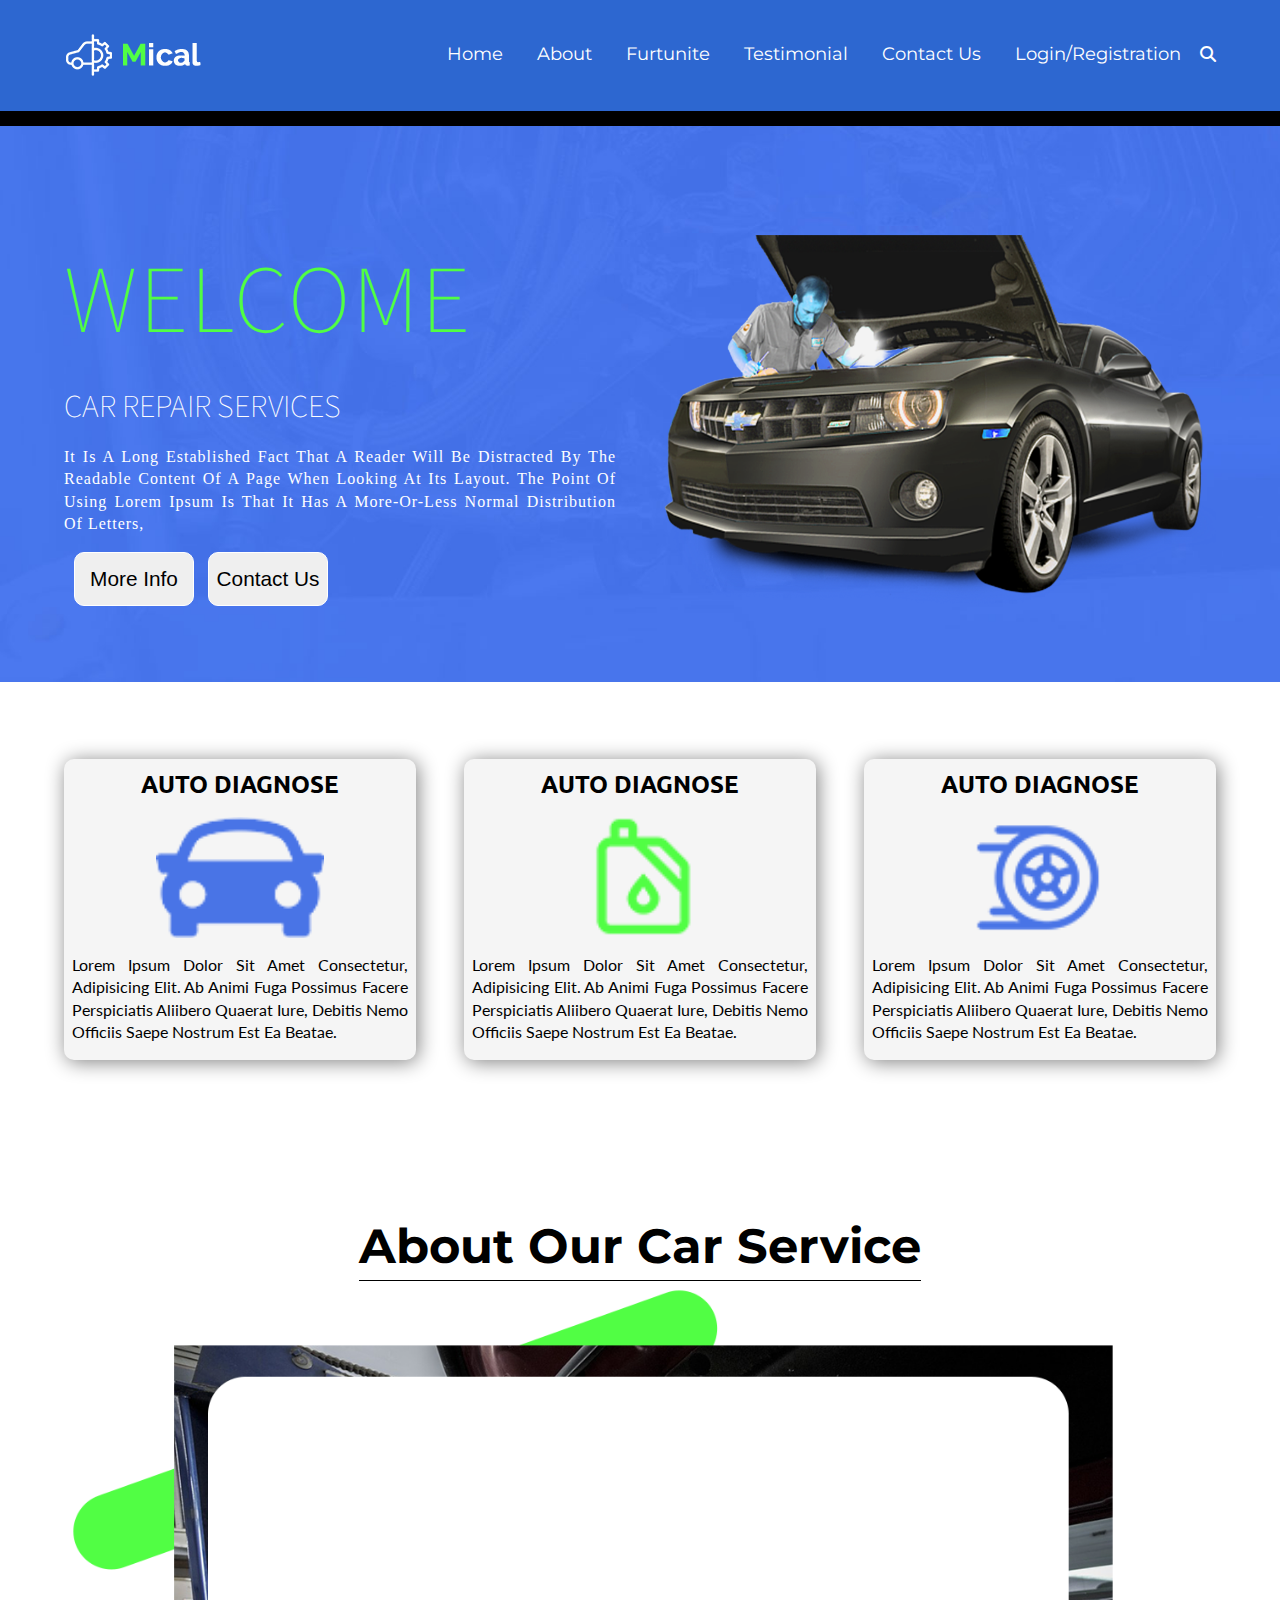
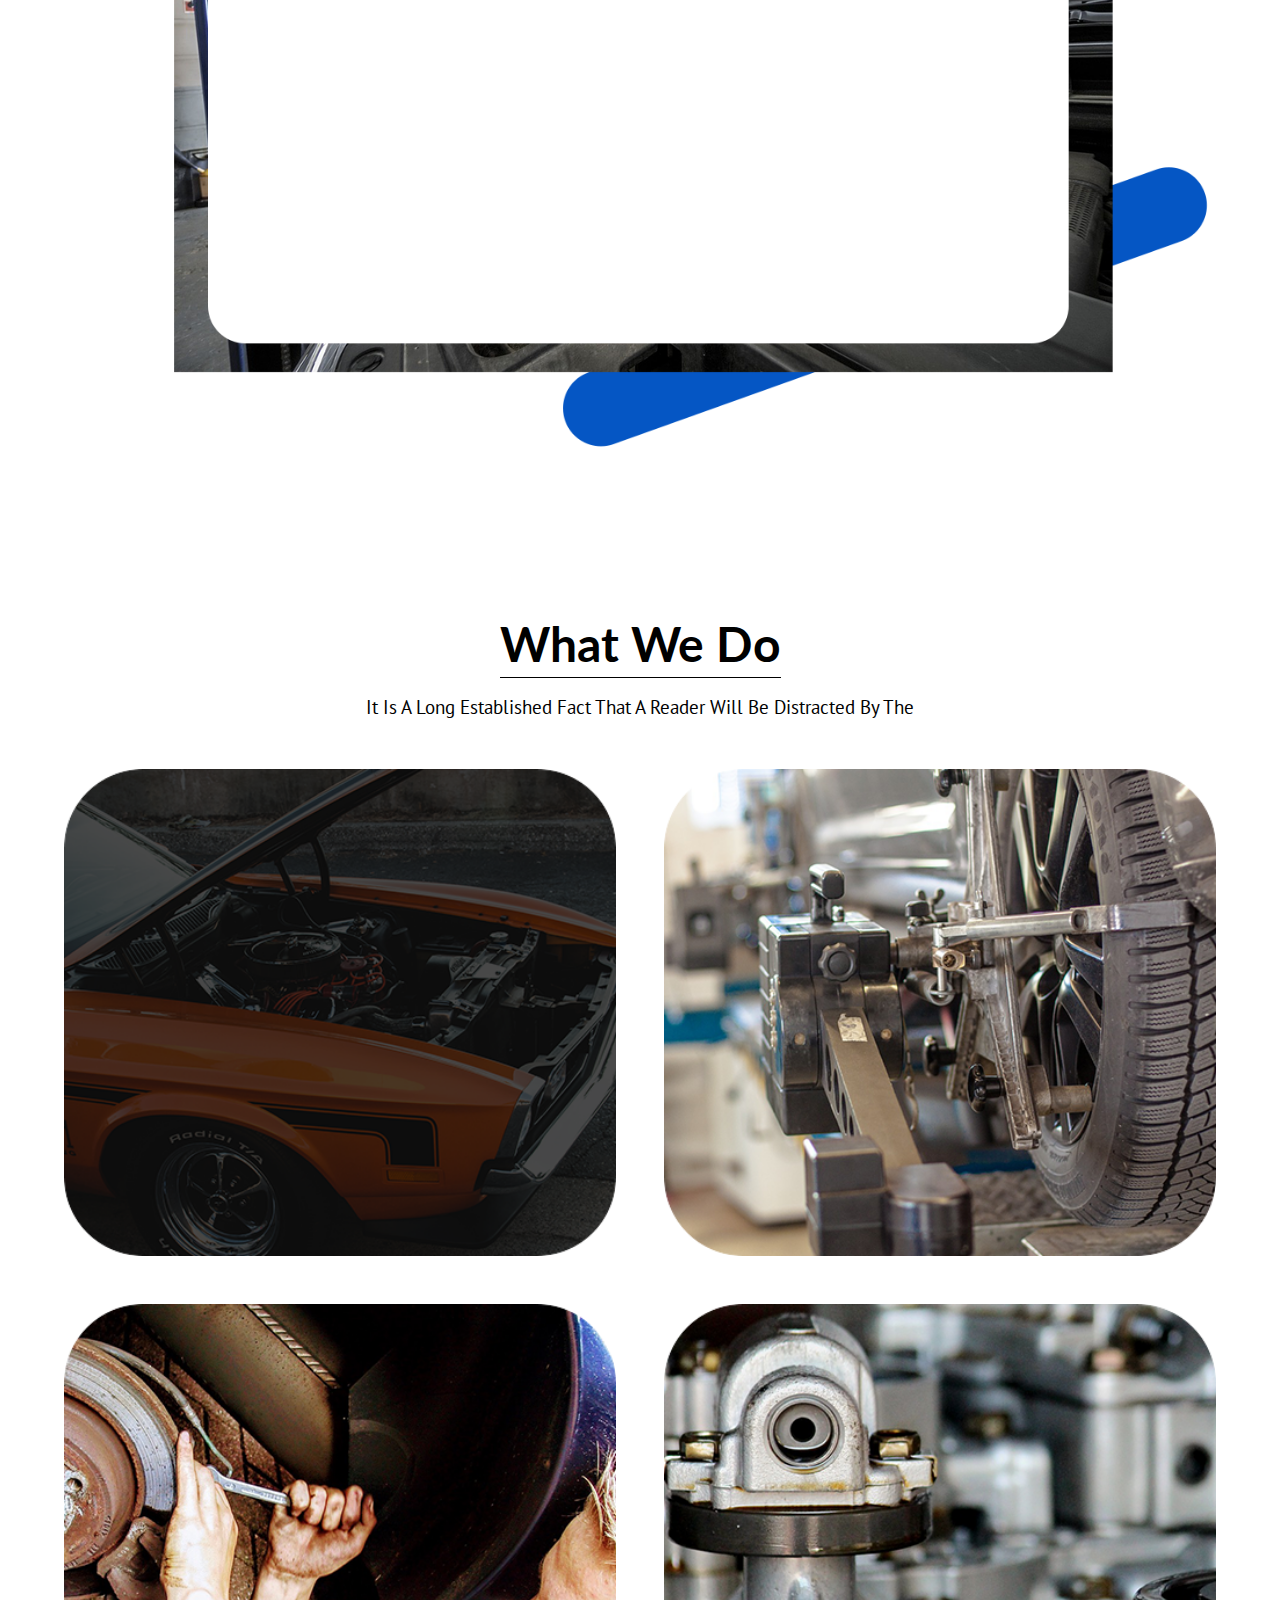
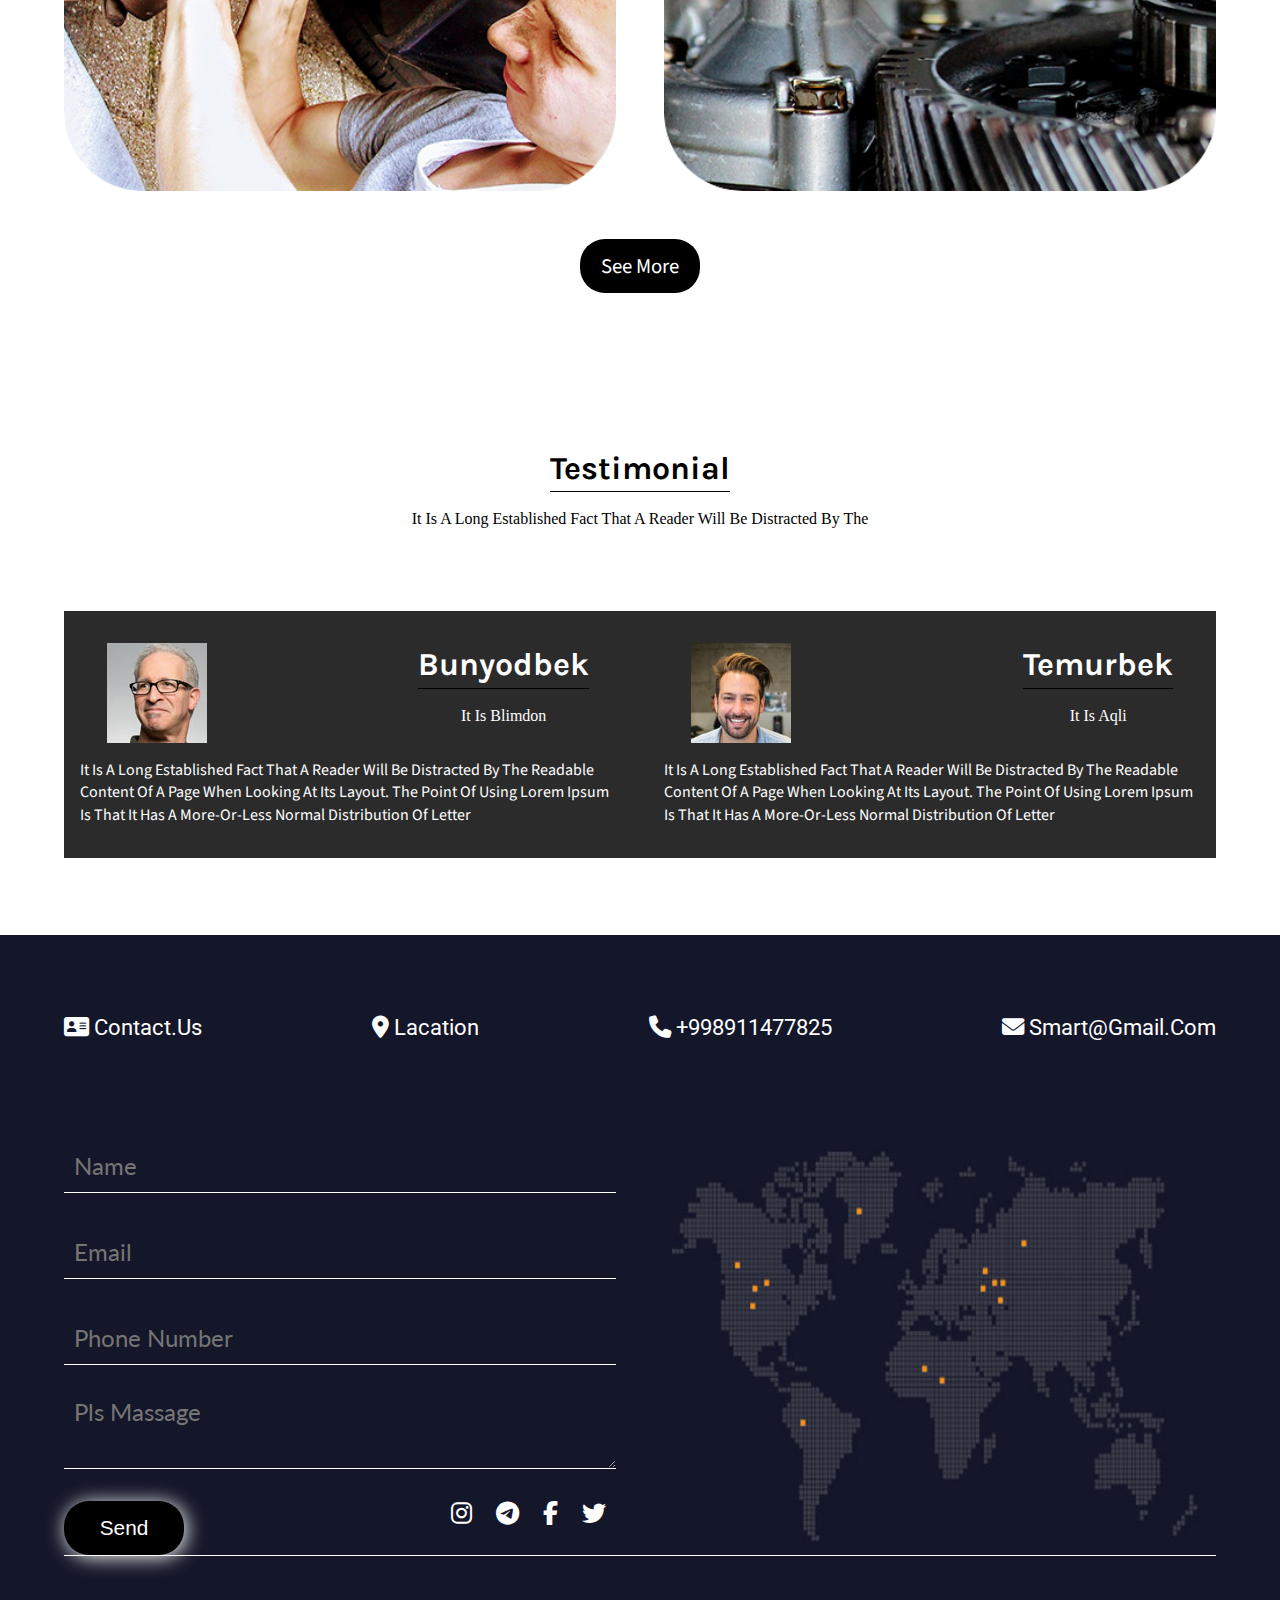
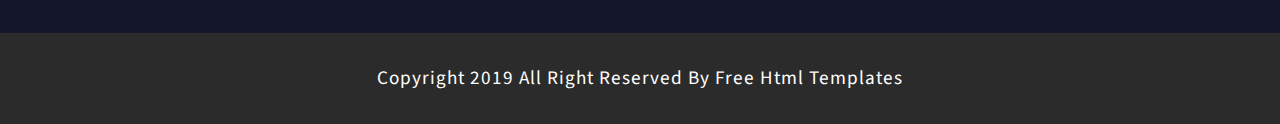
<file: index.html>
<!DOCTYPE html>
<html lang="en">
<head>
    <meta charset="UTF-8">
    <meta http-equiv="X-UA-Compatible" content="IE=edge">
    <meta name="viewport" content="width=device-width, initial-scale=1.0">
    <title>car</title>
    <link rel="stylesheet" href="css/style.css">
    <link rel="stylesheet" href="css/responsive.css">
    <link rel="stylesheet" href="https://cdnjs.cloudflare.com/ajax/libs/font-awesome/6.4.0/css/all.min.css" />

</head>
<body>


    <!-- <div class="loader">
     <img src="/img/loader.svg" alt="">
    </div> -->

    <header class="header">
  
            <div class="navigation">
                <div class="container">
                <nav class="navbar">
                    <div class="nav__logo">
                        <img src="/img/logo.png" alt="logo">
                    </div>
                    <div class="navbar__nav">
                        <a href="index.html">home</a>
                        <a href="about.html">about</a>
                        <a href="what.html">furtunite</a>
                        <a href="testmonial.html">testimonial</a>
                        <a href="contact.html">contact us</a>
                        <a href="#">login/registration</a>
                        <i class="fa-solid fa-search"></i>
                        <i class="fa-solid fa-bars"></i>
                    </div>
                </nav>
            </div>
        </div>
        <div class="banner">
            <div class="container">
                <div class="banner__content">
                    <div class="banner__item">
                        <h1>WELCOME</h1>
                        <span>CAR REPAIR SERVICES</span>
                        <p>It Is A Long Established Fact That A Reader Will Be Distracted By The Readable Content Of A Page When Looking At Its Layout. The Point Of Using Lorem Ipsum Is That It Has A More-Or-Less Normal Distribution Of Letters,</p>
                        <button>more info</button>
                        <button>contact us</button>
                    </div>
                    <div class="banner__item">
                        <img src="/img/car.png" alt="rasm">
                    </div>
                </div>
            </div>
        </div>
    </header>


    <!-- auto  -->

   <div class="avto">
    <div class="container">
        <div class="avto__content">
            <div class="avto__item">
                <h2>AUTO DIAGNOSE</h2>
                <div class="avto__img">
                <img src="img/thr.png" alt="rasm">
                </div>
                <p>Lorem ipsum dolor sit amet consectetur, adipisicing elit. Ab animi fuga possimus facere perspiciatis aliibero quaerat iure, debitis nemo officiis saepe nostrum est ea beatae.</p>
            </div>
            <!-- 2 -->
            <div class="avto__item">
                <h2>AUTO DIAGNOSE</h2>
                <div class="avto__img">
                <img src="img/thr1.png" alt="rasm">
                </div>
                <p>Lorem ipsum dolor sit amet consectetur, adipisicing elit. Ab animi fuga possimus facere perspiciatis aliibero quaerat iure, debitis nemo officiis saepe nostrum est ea beatae.</p>
            </div>
            <!-- 3 -->
            <div class="avto__item">
                <h2>AUTO DIAGNOSE</h2>
                <div class="avto__img">
                <img src="img/thr2.png" alt="rasm">
                </div>
                <p>Lorem ipsum dolor sit amet consectetur, adipisicing elit. Ab animi fuga possimus facere perspiciatis aliibero quaerat iure, debitis nemo officiis saepe nostrum est ea beatae.</p>
            </div>
        </div>
    </div>
   </div>
   <!-- about  -->


   <div class="about">
        <div class="container">
            <div class="about__title">
                <h2>About Our Car Service</h2>
            </div>
         
            <div class="about__img">
                <img src="img/about.png" alt="rasm">
            </div>
        </div>
   </div>

    <div class="what">
        <div class="container">
            <div class="what__title">
                <h2>What We Do</h2>
                <p>It Is A Long Established Fact That A Reader Will Be Distracted By The
                </p>
            </div>
            <div class="what__content">
                <div class="what__item">
                    <img src="img/img1.png" alt="rasm">
                    <div class="what__hover">
                        <h2>QUICK REPAIR</h2>
                        <span>TOTAL SERVICE</span>
                    </div>
                </div>
                <!-- 2 -->
                <div class="what__item">
                    <img src="img/img2.png" alt="rasm">
                     <div class="what__hover">
                        <h2>QUICK REPAIR</h2>
                        <span>TOTAL SERVICE</span>
                    </div>
                </div>
                <!-- 3 -->
                <div class="what__item">
                    <img src="img/img3.png" alt="rasm">
                     <div class="what__hover">
                        <h2>QUICK REPAIR</h2>
                        <span>TOTAL SERVICE</span>
                    </div>
                </div>
                <!-- 4 -->
                <div class="what__item">
                    <img src="img/img4.png" alt="rasm">
                     <div class="what__hover">
                        <h2>QUICK REPAIR</h2>
                        <span>TOTAL SERVICE</span>
                    </div>
                </div>
            </div>
            <button>see more</button>
        </div>
    </div>

    <div class="testimonial">
        <div class="container">
            <div class="testimonial__title">
                <h2>testimonial</h2>
                <p>It Is A Long Established Fact That A Reader Will Be Distracted By The</p>

            </div>
            <div class="testimonial__content">
                <div class="testimonial__item">
                    
                    <div class="test__mix">
                        <div class="testimonial__img">
                            <img src="img/tes.jpg" alt="ddd">
                        </div>
                        <div class="testimonial__title">
                            <h2>bunyodbek</h2>
                            <p>it is blimdon</p>
                        </div>
                    </div>

                    <div class="title">
                        <p>It Is A Long Established Fact That A Reader Will Be Distracted By The Readable Content Of A Page When Looking At Its Layout. The Point Of Using Lorem Ipsum Is That It Has A More-Or-Less Normal Distribution Of Letter</p>
                    </div>
                </div>
                <!-- 2 -->
                <div class="testimonial__item">
                    <div class="test__mix">
                        <div class="testimonial__img">
                            <img src="img/tes1.jpg" alt="ddd">
                        </div>
                        <div class="testimonial__title">
                            <h2>temurbek</h2>
                            <p>it is aqli</p>
                        </div>
                    </div>
                    <div class="title">
                        <p>It Is A Long Established Fact That A Reader Will Be Distracted By The Readable Content Of A Page When Looking At Its Layout. The Point Of Using Lorem Ipsum Is That It Has A More-Or-Less Normal Distribution Of Letter</p>
                    </div>
                </div>
            </div>
        </div>
    </div>

    <div class="map">
        <div class="container">
            <div class="map__title">
                <a href="#">
                    <i class="fa-solid fa-address-card"></i> contact.us
                </a>
                <a target="_blank" href="https://www.google.com/maps/">
                    <i class="fa-solid fa-location-dot"></i> lacation
                </a>
                <a href="tel:+9114778725">
                    <i class="fa-solid fa-phone"></i> +998911477825
                </a>
                <a href="mailto:muhammadibrohimov0306@gmail.com">
                    <i class="fa-solid fa-envelope"></i> smart@gmail.com
                </a>
            </div>
            <div class="contact__content">
                <div class="contact__item">
                    <form action="">
                        <input type="text" placeholder="name">
                        <input type="email" placeholder="email">
                        <input type="phone" placeholder="phone number">
                        <textarea  placeholder="pls massage"></textarea>
                        <div class="conatct__footer">
                            <button type="submit">send</button>
                            <div class="social_media">
                                <i class="fa-brands fa-instagram"></i>
                                <i class="fa-brands fa-telegram"></i>
                                <i class="fa-brands fa-facebook-f"></i>
                                <i class="fa-brands fa-twitter"></i>

                            </div>
                        </div>
                    </form>
                </div>
                <div class="contact__item">
                    <img src="img/map.jpg" alt="map">
                </div>
            </div>
        </div>
    </div>
    <footer class="footer">
        <div class="container">
            <p>Copyright 2019 All Right Reserved By Free Html Templates</p>
        </div>
    </footer>
    <!-- <script src="js/script.js"></script> -->
</body> 
</html>
</file>
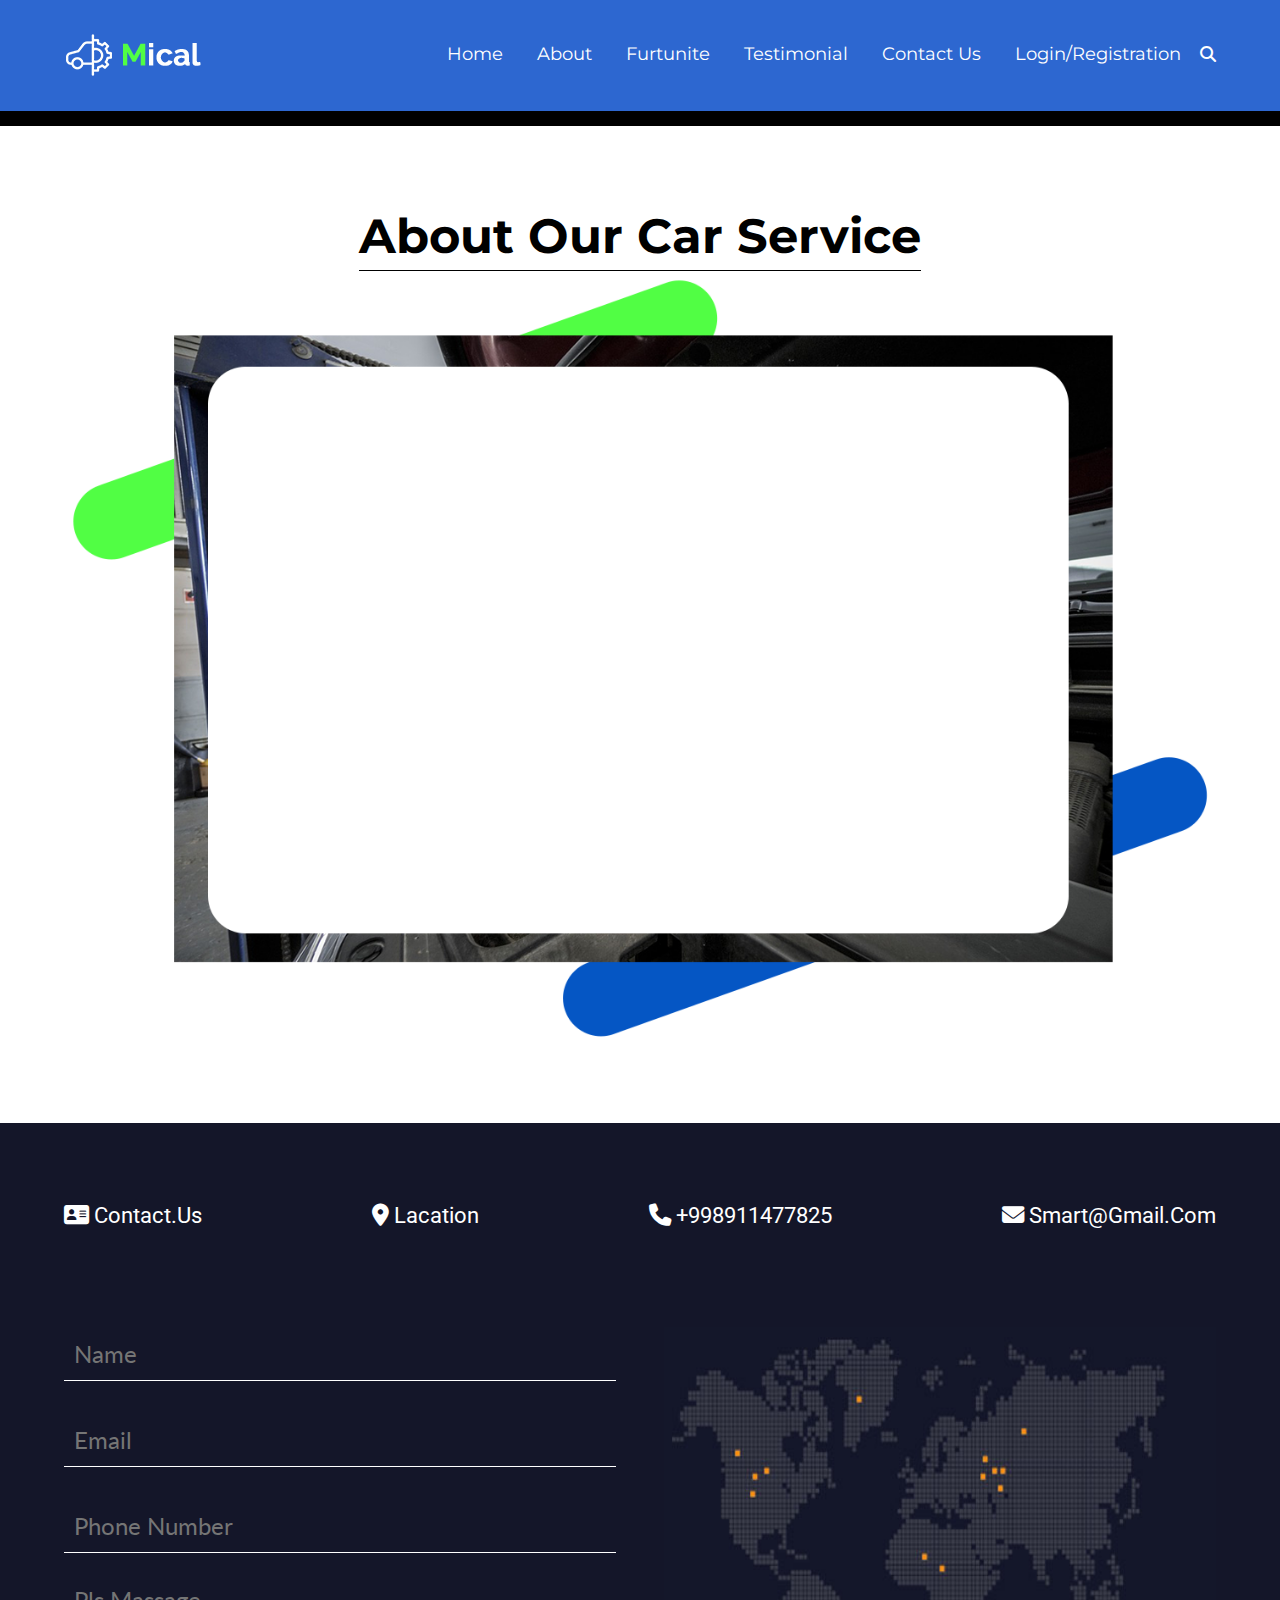
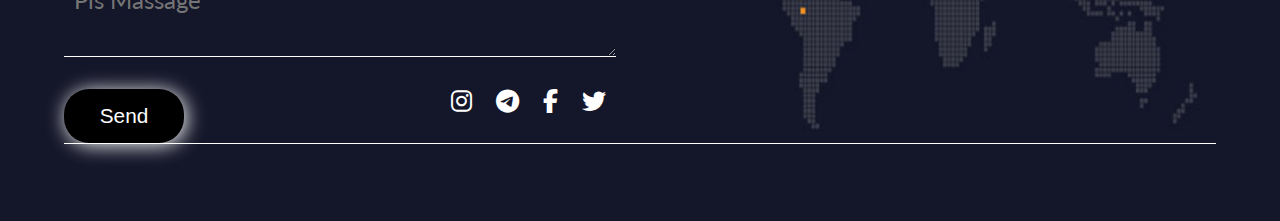
<file: about.html>
<!DOCTYPE html>
<html lang="en">
<head>
    <meta charset="UTF-8">
    <meta http-equiv="X-UA-Compatible" content="IE=edge">
    <meta name="viewport" content="width=device-width, initial-scale=1.0">
    <title>about</title>
    <link rel="stylesheet" href="css/style.css">
    <link rel="stylesheet" href="css/responsive.css">
    <link rel="stylesheet" href="https://cdnjs.cloudflare.com/ajax/libs/font-awesome/6.4.0/css/all.min.css" />

</head>
<body>
    <div class="navigation">
        <div class="container">
        <nav class="navbar">
            <div class="nav__logo">
                <img src="/img/logo.png" alt="logo">
            </div>
            <div class="navbar__nav">
                <a href="index.html">home</a>
                <a href="about.html">about</a>
                <a href="what.html">furtunite</a>
                <a href="testmonial.html">testimonial</a>
                <a href="contact.html">contact us</a>
                <a href="#">login/registration</a>
                <i class="fa-solid fa-search"></i>
                <i class="fa-solid fa-bars"></i>
            </div>
        </nav>
    </div>
</div>

<div class="about">
    <div class="container">
        <div class="about__title">
            <h2>About Our Car Service</h2>
        </div>
     
        <div class="about__img">
            <img src="img/about.png" alt="rasm">
        </div>
    </div>
</div>

<div class="map">
    <div class="container">
        <div class="map__title">
            <a href="#">
                <i class="fa-solid fa-address-card"></i> contact.us
            </a>
            <a target="_blank" href="https://www.google.com/maps/">
                <i class="fa-solid fa-location-dot"></i> lacation
            </a>
            <a href="tel:+9114778725">
                <i class="fa-solid fa-phone"></i> +998911477825
            </a>
            <a href="mailto:muhammadibrohimov0306@gmail.com">
                <i class="fa-solid fa-envelope"></i> smart@gmail.com
            </a>
        </div>
        <div class="contact__content">
            <div class="contact__item">
                <form action="">
                    <input type="text" placeholder="name">
                    <input type="email" placeholder="email">
                    <input type="phone" placeholder="phone number">
                    <textarea  placeholder="pls massage"></textarea>
                    <div class="conatct__footer">
                        <button type="submit">send</button>
                        <div class="social_media">
                            <i class="fa-brands fa-instagram"></i>
                            <i class="fa-brands fa-telegram"></i>
                            <i class="fa-brands fa-facebook-f"></i>
                            <i class="fa-brands fa-twitter"></i>

                        </div>
                    </div>
                </form>
            </div>
            <div class="contact__item">
                <img src="img/map.jpg" alt="map">
            </div>
        </div>
    </div>
</div>
</body>
</html>
</file>
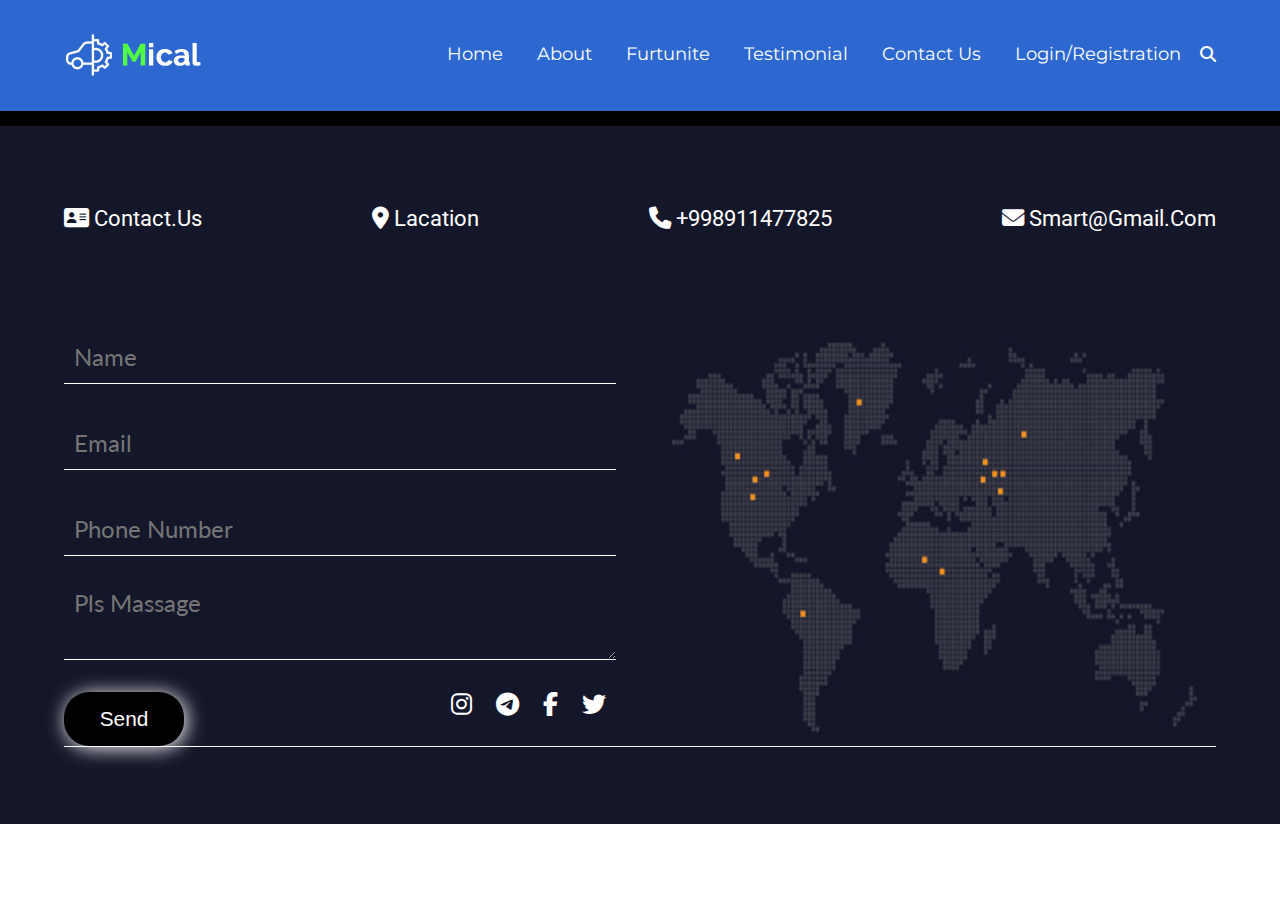
<file: contact.html>
<!DOCTYPE html>
<html lang="en">
<head>
    <meta charset="UTF-8">
    <meta http-equiv="X-UA-Compatible" content="IE=edge">
    <meta name="viewport" content="width=device-width, initial-scale=1.0">
    <title>contact</title>
    <link rel="stylesheet" href="css/style.css">
    <link rel="stylesheet" href="css/responsive.css">
    <link rel="stylesheet" href="https://cdnjs.cloudflare.com/ajax/libs/font-awesome/6.4.0/css/all.min.css" />

</head>
<body>
    <div class="navigation">
        <div class="container">
        <nav class="navbar">
            <div class="nav__logo">
                <img src="/img/logo.png" alt="logo">
            </div>
            <div class="navbar__nav">
                <a href="index.html">home</a>
                <a href="about.html">about</a>
                <a href="what.html">furtunite</a>
                <a href="testmonial.html">testimonial</a>
                <a href="contact.html">contact us</a>
                <a href="#">login/registration</a>
                <i class="fa-solid fa-search"></i>
                <i class="fa-solid fa-bars"></i>
            </div>
        </nav>
    </div>
</div>


<div class="map">
    <div class="container">
        <div class="map__title">
            <a href="#">
                <i class="fa-solid fa-address-card"></i> contact.us
            </a>
            <a target="_blank" href="https://www.google.com/maps/">
                <i class="fa-solid fa-location-dot"></i> lacation
            </a>
            <a href="tel:+9114778725">
                <i class="fa-solid fa-phone"></i> +998911477825
            </a>
            <a href="mailto:muhammadibrohimov0306@gmail.com">
                <i class="fa-solid fa-envelope"></i> smart@gmail.com
            </a>
        </div>
        <div class="contact__content">
            <div class="contact__item">
                <form action="">
                    <input type="text" placeholder="name">
                    <input type="email" placeholder="email">
                    <input type="phone" placeholder="phone number">
                    <textarea  placeholder="pls massage"></textarea>
                    <div class="conatct__footer">
                        <button type="submit">send</button>
                        <div class="social_media">
                            <i class="fa-brands fa-instagram"></i>
                            <i class="fa-brands fa-telegram"></i>
                            <i class="fa-brands fa-facebook-f"></i>
                            <i class="fa-brands fa-twitter"></i>

                        </div>
                    </div>
                </form>
            </div>
            <div class="contact__item">
                <img src="img/map.jpg" alt="map">
            </div>
        </div>
    </div>
</div>
</body>
</html>
</file>
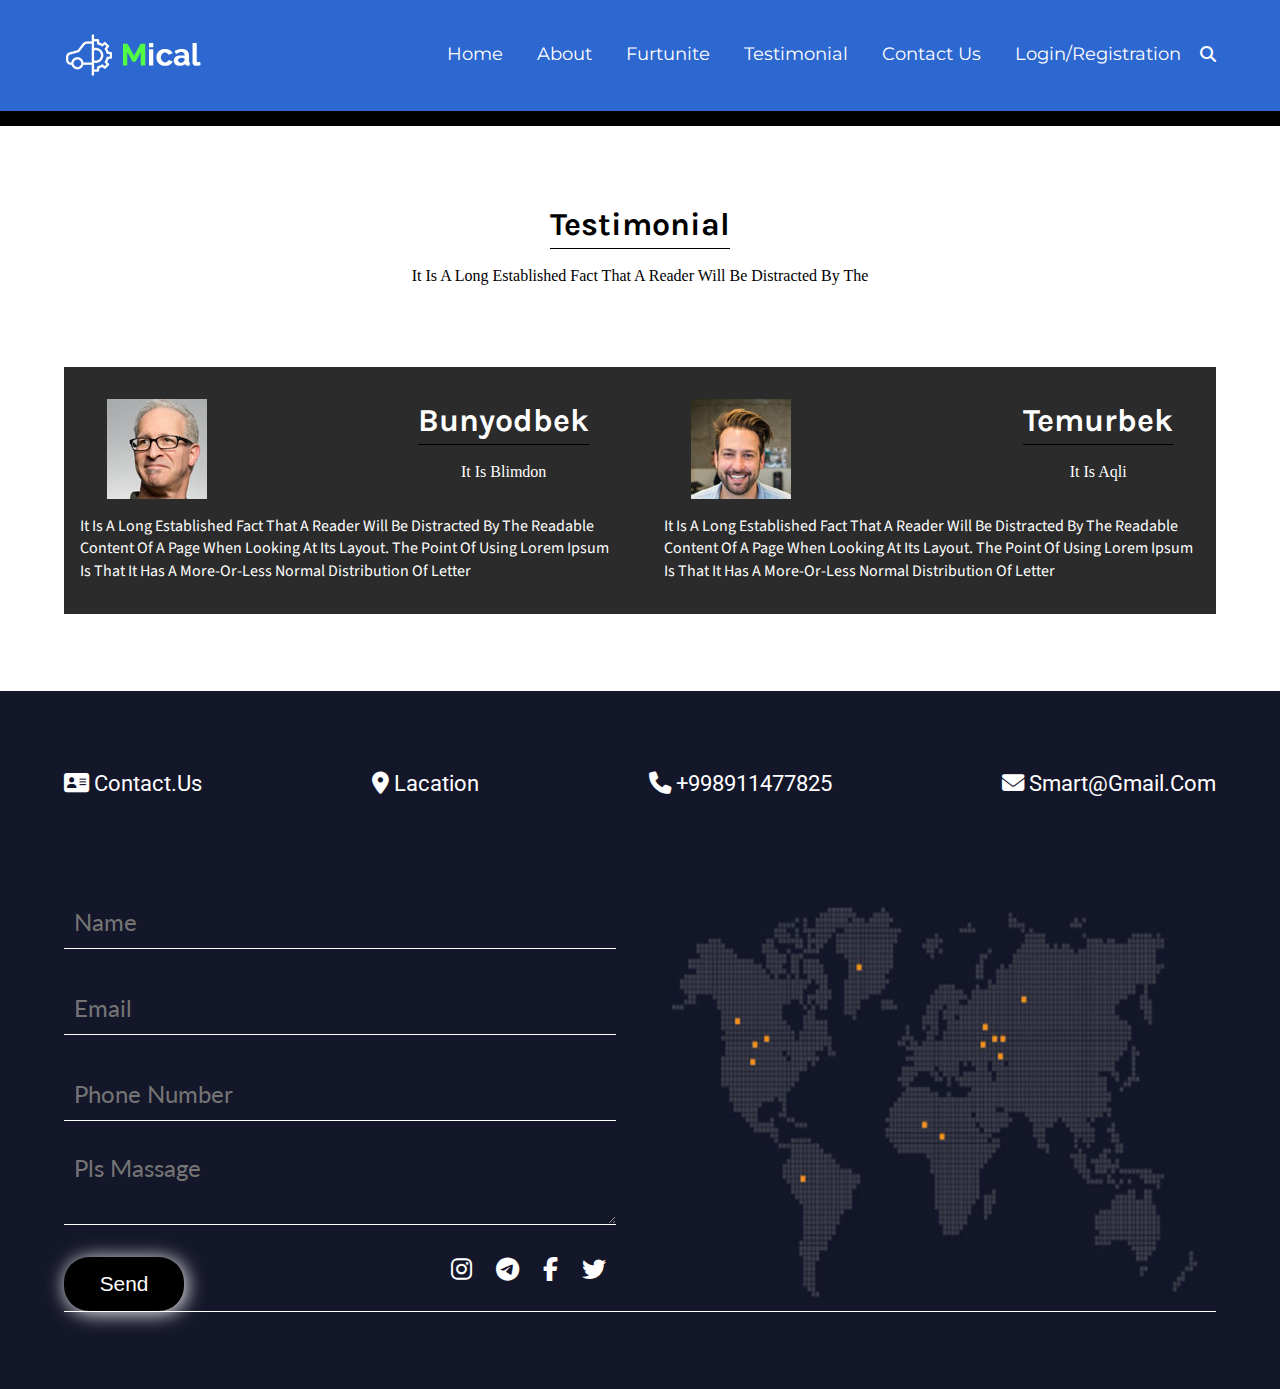
<file: testmonial.html>
<!DOCTYPE html>
<html lang="en">
<head>
    <meta charset="UTF-8">
    <meta http-equiv="X-UA-Compatible" content="IE=edge">
    <meta name="viewport" content="width=device-width, initial-scale=1.0">
    <title>testimonial</title>
    <link rel="stylesheet" href="css/style.css">
    <link rel="stylesheet" href="css/responsive.css">
    <link rel="stylesheet" href="https://cdnjs.cloudflare.com/ajax/libs/font-awesome/6.4.0/css/all.min.css" />

</head>
<body>
    <div class="navigation">
        <div class="container">
        <nav class="navbar">
            <div class="nav__logo">
                <img src="/img/logo.png" alt="logo">
            </div>
            <div class="navbar__nav">
                <a href="index.html">home</a>
                <a href="about.html">about</a>
                <a href="what.html">furtunite</a>
                <a href="testmonial.html">testimonial</a>
                <a href="contact.html">contact us</a>
                <a href="#">login/registration</a>
                <i class="fa-solid fa-search"></i>
                <i class="fa-solid fa-bars"></i>
            </div>
        </nav>
    </div>
</div>



<div class="testimonial">
    <div class="container">
        <div class="testimonial__title">
            <h2>testimonial</h2>
            <p>It Is A Long Established Fact That A Reader Will Be Distracted By The</p>

        </div>
        <div class="testimonial__content">
            <div class="testimonial__item">
                
                <div class="test__mix">
                    <div class="testimonial__img">
                        <img src="img/tes.jpg" alt="ddd">
                    </div>
                    <div class="testimonial__title">
                        <h2>bunyodbek</h2>
                        <p>it is blimdon</p>
                    </div>
                </div>

                <div class="title">
                    <p>It Is A Long Established Fact That A Reader Will Be Distracted By The Readable Content Of A Page When Looking At Its Layout. The Point Of Using Lorem Ipsum Is That It Has A More-Or-Less Normal Distribution Of Letter</p>
                </div>
            </div>
            <!-- 2 -->
            <div class="testimonial__item">
                <div class="test__mix">
                    <div class="testimonial__img">
                        <img src="img/tes1.jpg" alt="ddd">
                    </div>
                    <div class="testimonial__title">
                        <h2>temurbek</h2>
                        <p>it is aqli</p>
                    </div>
                </div>
                <div class="title">
                    <p>It Is A Long Established Fact That A Reader Will Be Distracted By The Readable Content Of A Page When Looking At Its Layout. The Point Of Using Lorem Ipsum Is That It Has A More-Or-Less Normal Distribution Of Letter</p>
                </div>
            </div>
        </div>
    </div>
</div>




<div class="map">
    <div class="container">
        <div class="map__title">
            <a href="#">
                <i class="fa-solid fa-address-card"></i> contact.us
            </a>
            <a target="_blank" href="https://www.google.com/maps/">
                <i class="fa-solid fa-location-dot"></i> lacation
            </a>
            <a href="tel:+9114778725">
                <i class="fa-solid fa-phone"></i> +998911477825
            </a>
            <a href="mailto:muhammadibrohimov0306@gmail.com">
                <i class="fa-solid fa-envelope"></i> smart@gmail.com
            </a>
        </div>
        <div class="contact__content">
            <div class="contact__item">
                <form action="">
                    <input type="text" placeholder="name">
                    <input type="email" placeholder="email">
                    <input type="phone" placeholder="phone number">
                    <textarea  placeholder="pls massage"></textarea>
                    <div class="conatct__footer">
                        <button type="submit">send</button>
                        <div class="social_media">
                            <i class="fa-brands fa-instagram"></i>
                            <i class="fa-brands fa-telegram"></i>
                            <i class="fa-brands fa-facebook-f"></i>
                            <i class="fa-brands fa-twitter"></i>

                        </div>
                    </div>
                </form>
            </div>
            <div class="contact__item">
                <img src="img/map.jpg" alt="map">
            </div>
        </div>
    </div>
</div>
</body>
</html>
</file>
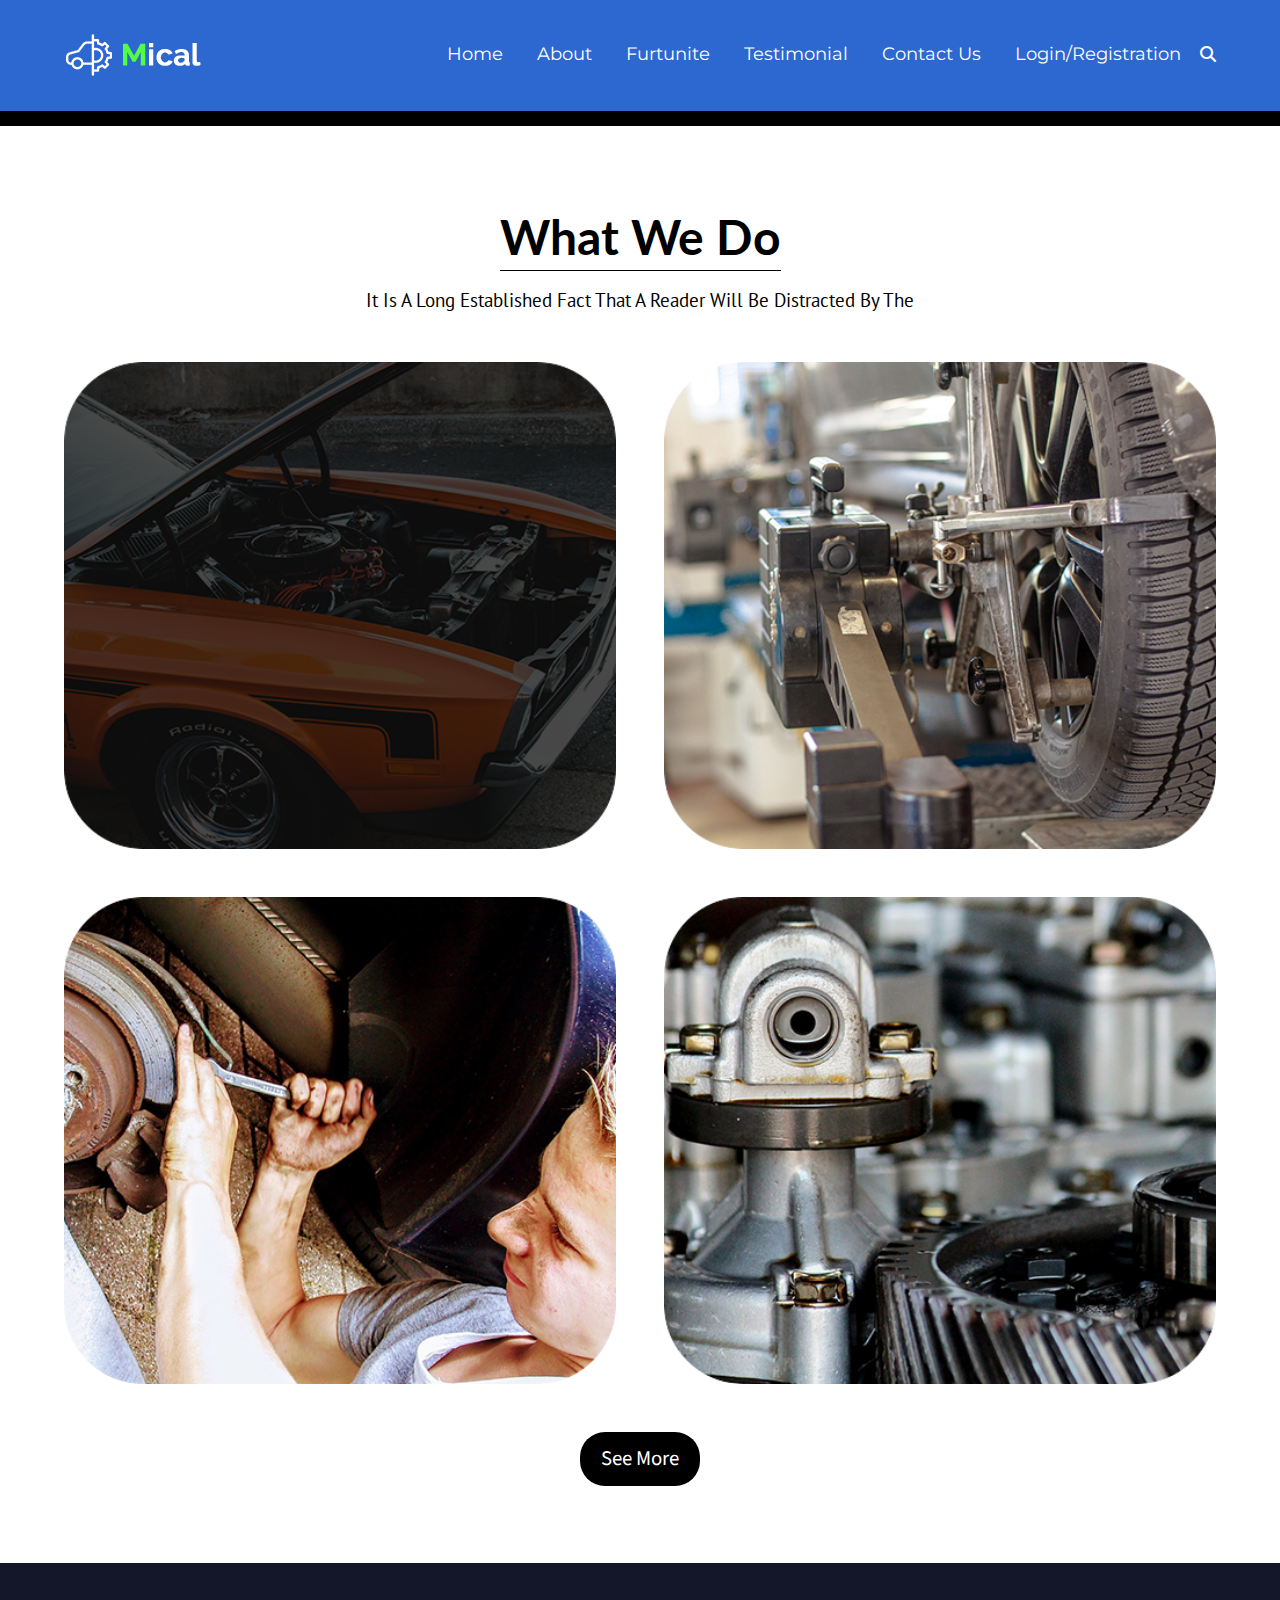
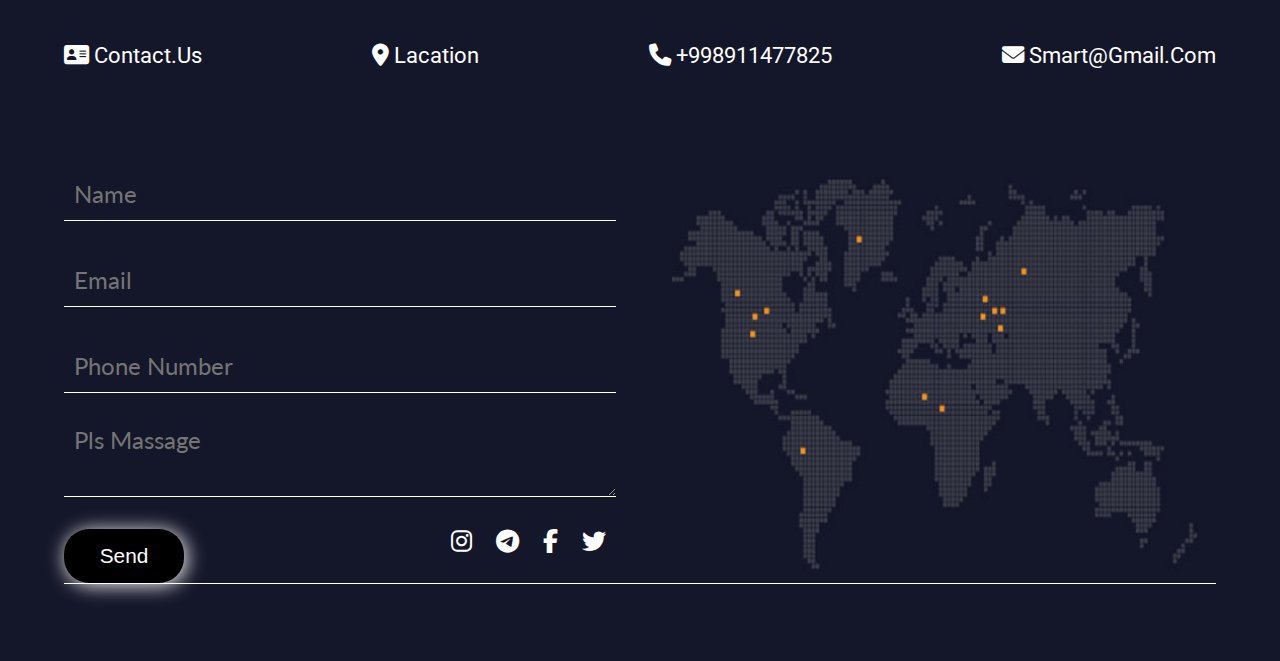
<file: what.html>
<!DOCTYPE html>
<html lang="en">
<head>
    <meta charset="UTF-8">
    <meta http-equiv="X-UA-Compatible" content="IE=edge">
    <meta name="viewport" content="width=device-width, initial-scale=1.0">
    <title>what</title>
    <link rel="stylesheet" href="css/style.css">
    <link rel="stylesheet" href="css/responsive.css">
    <link rel="stylesheet" href="https://cdnjs.cloudflare.com/ajax/libs/font-awesome/6.4.0/css/all.min.css" />

</head>
<body>
    <div class="navigation">
        <div class="container">
        <nav class="navbar">
            <div class="nav__logo">
                <img src="/img/logo.png" alt="logo">
            </div>
            <div class="navbar__nav">
                <a href="index.html">home</a>
                <a href="about.html">about</a>
                <a href="what.html">furtunite</a>
                <a href="testmonial.html">testimonial</a>
                <a href="contact.html">contact us</a>
                <a href="#">login/registration</a>
                <i class="fa-solid fa-search"></i>
                <i class="fa-solid fa-bars"></i>
            </div>
        </nav>
    </div>
</div>

<div class="what">
    <div class="container">
        <div class="what__title">
            <h2>What We Do</h2>
            <p>It Is A Long Established Fact That A Reader Will Be Distracted By The
            </p>
        </div>
        <div class="what__content">
            <div class="what__item">
                <img src="img/img1.png" alt="rasm">
                <div class="what__hover">
                    <h2>QUICK REPAIR</h2>
                    <span>TOTAL SERVICE</span>
                </div>
            </div>
            <!-- 2 -->
            <div class="what__item">
                <img src="img/img2.png" alt="rasm">
                 <div class="what__hover">
                    <h2>QUICK REPAIR</h2>
                    <span>TOTAL SERVICE</span>
                </div>
            </div>
            <!-- 3 -->
            <div class="what__item">
                <img src="img/img3.png" alt="rasm">
                 <div class="what__hover">
                    <h2>QUICK REPAIR</h2>
                    <span>TOTAL SERVICE</span>
                </div>
            </div>
            <!-- 4 -->
            <div class="what__item">
                <img src="img/img4.png" alt="rasm">
                 <div class="what__hover">
                    <h2>QUICK REPAIR</h2>
                    <span>TOTAL SERVICE</span>
                </div>
            </div>
        </div>
        <button>see more</button>
    </div>
</div>

<div class="map">
    <div class="container">
        <div class="map__title">
            <a href="#">
                <i class="fa-solid fa-address-card"></i> contact.us
            </a>
            <a target="_blank" href="https://www.google.com/maps/">
                <i class="fa-solid fa-location-dot"></i> lacation
            </a>
            <a href="tel:+9114778725">
                <i class="fa-solid fa-phone"></i> +998911477825
            </a>
            <a href="mailto:muhammadibrohimov0306@gmail.com">
                <i class="fa-solid fa-envelope"></i> smart@gmail.com
            </a>
        </div>
        <div class="contact__content">
            <div class="contact__item">
                <form action="">
                    <input type="text" placeholder="name">
                    <input type="email" placeholder="email">
                    <input type="phone" placeholder="phone number">
                    <textarea  placeholder="pls massage"></textarea>
                    <div class="conatct__footer">
                        <button type="submit">send</button>
                        <div class="social_media">
                            <i class="fa-brands fa-instagram"></i>
                            <i class="fa-brands fa-telegram"></i>
                            <i class="fa-brands fa-facebook-f"></i>
                            <i class="fa-brands fa-twitter"></i>

                        </div>
                    </div>
                </form>
            </div>
            <div class="contact__item">
                <img src="img/map.jpg" alt="map">
            </div>
        </div>
    </div>
</div>

</body>
</html>
</file>
<file: css/style.css>
@import url('https://fonts.googleapis.com/css2?family=Karla:ital,wght@0,600;1,500;1,600&family=Lato:ital,wght@0,400;1,100;1,300&family=Montserrat:ital,wght@0,300;0,400;1,200;1,300&family=PT+Sans:ital@1&family=Roboto:ital,wght@0,400;1,300;1,400&family=Source+Sans+Pro:ital,wght@0,200;0,300;1,200&family=Ubuntu+Mono:ital,wght@1,400;1,700&family=Ubuntu:ital,wght@0,700;1,700&display=swap');

*{
    margin: 0;
    padding: 0;
    box-sizing: border-box;
    text-transform: capitalize;
    text-decoration: none;
}

:root{
     --karlo : 'Karla', sans-serif;
     --lato : 'Lato', sans-serif;
     --monster : 'Montserrat', sans-serif;
     --sans : 'PT Sans', sans-serif;
     --roboto : 'Roboto', sans-serif;
     --sansPro : 'Source Sans Pro', sans-serif;
     --ubuntu : 'Ubuntu', sans-serif;
     --mono : 'Ubuntu Mono', monospace;
}


html{
    scroll-behavior: smooth;
}

body{
    line-height: 1.4;
}
img{
    width: 100%;
    height: 100%;
    display: block;
}

.container{
    max-width: 90%;
    margin: 0 auto;
}

.header{
    width: 100%;
    background-image: url(/img/banner.jpg);
    background-size: cover;
}
.navigation{
    width: 100%;
    height: 14vh;
    background-color: #2D67D0;
    border-bottom: 15px solid #000;

}
.navbar{
    height: 12vh;
    display: flex;
    justify-content: space-between;
    align-items: center;
}
.navbar .navbar__nav a{
    font-family: var(--monster);
    font-size: 1.1rem;
    color: #fff;
    margin-left: 15px;
    margin-right: 15px;
    transition: 0.5s linear;
}
.navbar .navbar__nav .fa-search{
    color: #fff;
}
.navbar .navbar__nav a:hover{
    color: rgb(4, 225, 250);
}
.banner{
    width: 100%;
    padding: 4.8rem  0;
}
.banner__content{
    display: grid;
    grid-template-columns: repeat(2, 1fr);
    gap: 3rem;
}
.banner__item{
    margin-top: 2rem;
}
.banner__item h1{
    color: #51FE44;
    font-family: var(--sansPro);
    font-size: 6rem;
    letter-spacing: 2px;
    font-weight: 100;
    margin-bottom: 1rem;
}
.banner__item span{
    color: #fff;
    font-family: var(--sansPro);
    font-size: 2rem;
    font-weight: 100;
}
.banner__item p{
    margin-top: 1rem;
    color: #fff;
    font-size: 1rem;
    text-align: justify;
    margin-bottom: 1rem;
    letter-spacing: 1px;
}
.banner__item button{
    width: 120px;
    height: 6vh;
    border-radius: 10px;
    border: 1px solid white;
    margin-left: 10px;
    font-size: 1.3rem;
    transition: all 0.5s linear;
}
.banner__item button:hover{
    background-color: #000;
    color: #fff;
}
.avto{
    width: 100%;
    padding: 4.8rem 0;
}
.avto__content{
    display: grid;
    grid-template-columns: repeat(3,1fr);
    gap: 3rem;
}
.avto__item{
   text-align: center;
   background-color: whitesmoke;
   padding: 0.5rem 0.5rem;
   cursor: pointer;
   border-radius: 10px;
   box-shadow: 2px 2px 20px grey;

}
.avto__item h2{
    font-family: var(--ubuntu);
    margin-bottom: 1rem;
}
.avto__item .avto__img{
    width: 50%;
    margin: 0 auto;
    margin-bottom: 1rem;
}
.avto__item p{
    text-align: justify;
    font-family: var(--lato);
    margin-bottom: 0.5rem;
}
.about{
    width: 100%;
    padding: 4.8rem 0;

}
.about__title{
    text-align: center;
}
.about h2{
    display: inline-block;
    font-family: var(--monster);
    font-size: 3rem;
    border-bottom: 1px solid #000;
    
}

.what{
    width: 100%;
    padding: 4.8rem 0;
    text-align: center;
}
.what__title{
    text-align: center;
    margin-bottom: 3rem;
}
.what__title h2{
    display: inline-block;
    border-bottom: 1px solid #000;
    font-family: var(--lato);
    font-size: 3rem;
    margin-bottom: 1rem;
}
.what__title  p{
    font-family: var(--sans);
    font-size: 1.2rem;
    margin-bottom: 1rem;
}
.what__content{
    display: grid;
    grid-template-columns: repeat(2, 1fr);
    gap: 3rem;
}
.what__item{
    cursor: pointer;
    position: relative;
}
.what__hover{
    position: absolute;
    transform: translate(-50%, -50%);
    top: 50%;
    left: 50%;
    text-align: center;
    opacity: 0;
    transition: all 1s linear;
}
.what__hover h2{
    color: green;
}
.what__hover span{
    color: white;
}
.what__item:hover .what__hover{
    opacity: 1;
}
.what button{
    width: 120px;
    height: 6vh;
    border: none;
    font-size: 1.3rem;
    background-color: #000;
    border-radius: 25px;
    margin-top: 3rem;
    color: white;
    font-family: var(--sansPro);
    transition: all 0.5s linear;
}
.what button:hover{
    background-color: #51FE44;
    color: red;
 
}

.testimonial{
    width: 100%;
    padding: 4.8rem 0;

}
.testimonial__title{
    text-align: center;
}
.testimonial__title h2{
    display: inline-block;
    border-bottom: 1px solid #000;
    font-family: var(--sans);
    font-size: 3rem;
    margin-bottom: 1rem;
}
.testimonial__content{
    margin-top: 5rem;
    background-color: #2b2b2b;
    display: grid;
    grid-template-columns: repeat(2,1fr);
    gap: 3rem;
    padding: 2rem 1rem;
}
.test__mix{
    display: flex;
    justify-content: space-between;
    color: #fff;
    width: 90%;
    margin: 0 auto;
    margin-bottom: 1rem;
}
.testimonial__title h2{
    font-family: var(--karlo);
    font-size: 2rem;
}
.testimonial .title p{
    color: #fff;
    font-family: var(--sansPro);
}
.map{
    width: 100%;
    padding: 4.8rem 0;
    background-color: #141629;
}
.map__title{
    display: flex;
    justify-content: space-between;

}
.map__title a{
    color: #fff;
    font-family: var(--roboto);
    font-size: 1.4rem;
}
.contact__content{
    display: grid;
    grid-template-columns: repeat(2, 1fr);
    gap: 3rem;
    margin-top: 6rem;
    border-bottom: 1px solid #fff;
}
.contact__content form{
    display: flex;
    flex-direction: column;
    gap: 2rem;
}
.contact__content form input{
    height: 6vh;
    font-size: 1.5rem;
    text-indent: 10px;
    font-family: var(--lato);
    color: #fff;
    background-color: rgba(0, 0, 0, 0);
    border: none;
    outline: none;
    border-bottom: 1px solid #fff;
}
.contact__content form textarea{
    height: 8vh;
    font-size: 1.5rem;
    text-indent: 10px;
    font-family: var(--lato);
    color: #fff;
    background-color: rgba(0, 0, 0, 0);
    border: none;
    outline: none;
    border-bottom: 1px solid #fff;
}
.conatct__footer{
    display: flex;
    justify-content: space-between;
}
.conatct__footer button{
    color: #fff;
    background-color: #000;
    width: 120px;
    height: 6vh;
    border: none;
    border-radius: 25px;
    box-shadow: 2px 2px 20px white;
    transition: all 0.5s linear;
    font-size: 1.3rem;
}
.conatct__footer button:hover{
    color: whitesmoke;
    background-color: green;
    box-shadow: 2px 2px 20px blue;
}
.social_media .fa-brands{
     color: #fff;
     font-size: 1.5rem;
     margin-left: 10px;
     margin-right: 10px;
     transition: all 0.5s linear;
}
.social_media .fa-brands:hover{
    color: green;
}
.footer{
    width: 100%;
    padding: 2rem 0;
    background-color: #2b2b2b;
    text-align: center;
}
.footer p{
    font-size: 1.2rem;
    font-family: var(--sansPro);
    letter-spacing: 1px;
    color: white;
}
.loader{
    position: fixed;
    width: 100%;
    height: 100vh;
    background-color: rgba(4, 4.5, 45.5, 1);
}
.loader img{
    margin: 0 auto;
}
.navbar__nav .fa-bars{
    color: #fff;
    font-size: 1.5rem;
    display: none;
}
</file>
<file: css/responsive.css>
@media only screen and (max-width: 768px){
    .navbar__nav .fa-bars{
        display: inline-block;
        margin-right: 15px;
        margin-left: 15px;
    }
    .navbar .navbar__nav a{
        display: none;
    }
    .banner__content{
        display: grid;
        grid-template-columns: 100%;
        gap: 3rem;
    }
    .banner__item h1{
        font-size: 4rem;
    }
    .banner__item span{
        font-size: 1.8rem;
    }
    .avto__content{
        display: grid;
        grid-template-columns: 1fr;
        gap: 3rem;
    }
    .what__content{
        display: grid;
        grid-template-columns: repeat(2,1fr);
        gap: 3rem;
    }

    .testimonial__content{
        margin-top: 5rem;
        background-color: #2b2b2b;
        display: grid;
        grid-template-columns: 1fr;
        gap: 3rem;
        padding: 2rem 1rem;
    }
    .map__title{
        display: grid;
        grid-template-columns: 100%;
        gap: 1rem;
    }
    .contact__content{
        display: grid;
        grid-template-columns: 100%;
        gap: 3rem;
        margin-top: 6rem;
        border-bottom: 1px solid #fff;
    }
    
}

@media only screen and (max-width:412px){
    .banner__item p{
        font-size: 1rem;
        letter-spacing: 0px;
    }
    .what__content{
        display: grid;
        grid-template-columns: 100%;
        gap: 3rem;
    }
}
</file>
